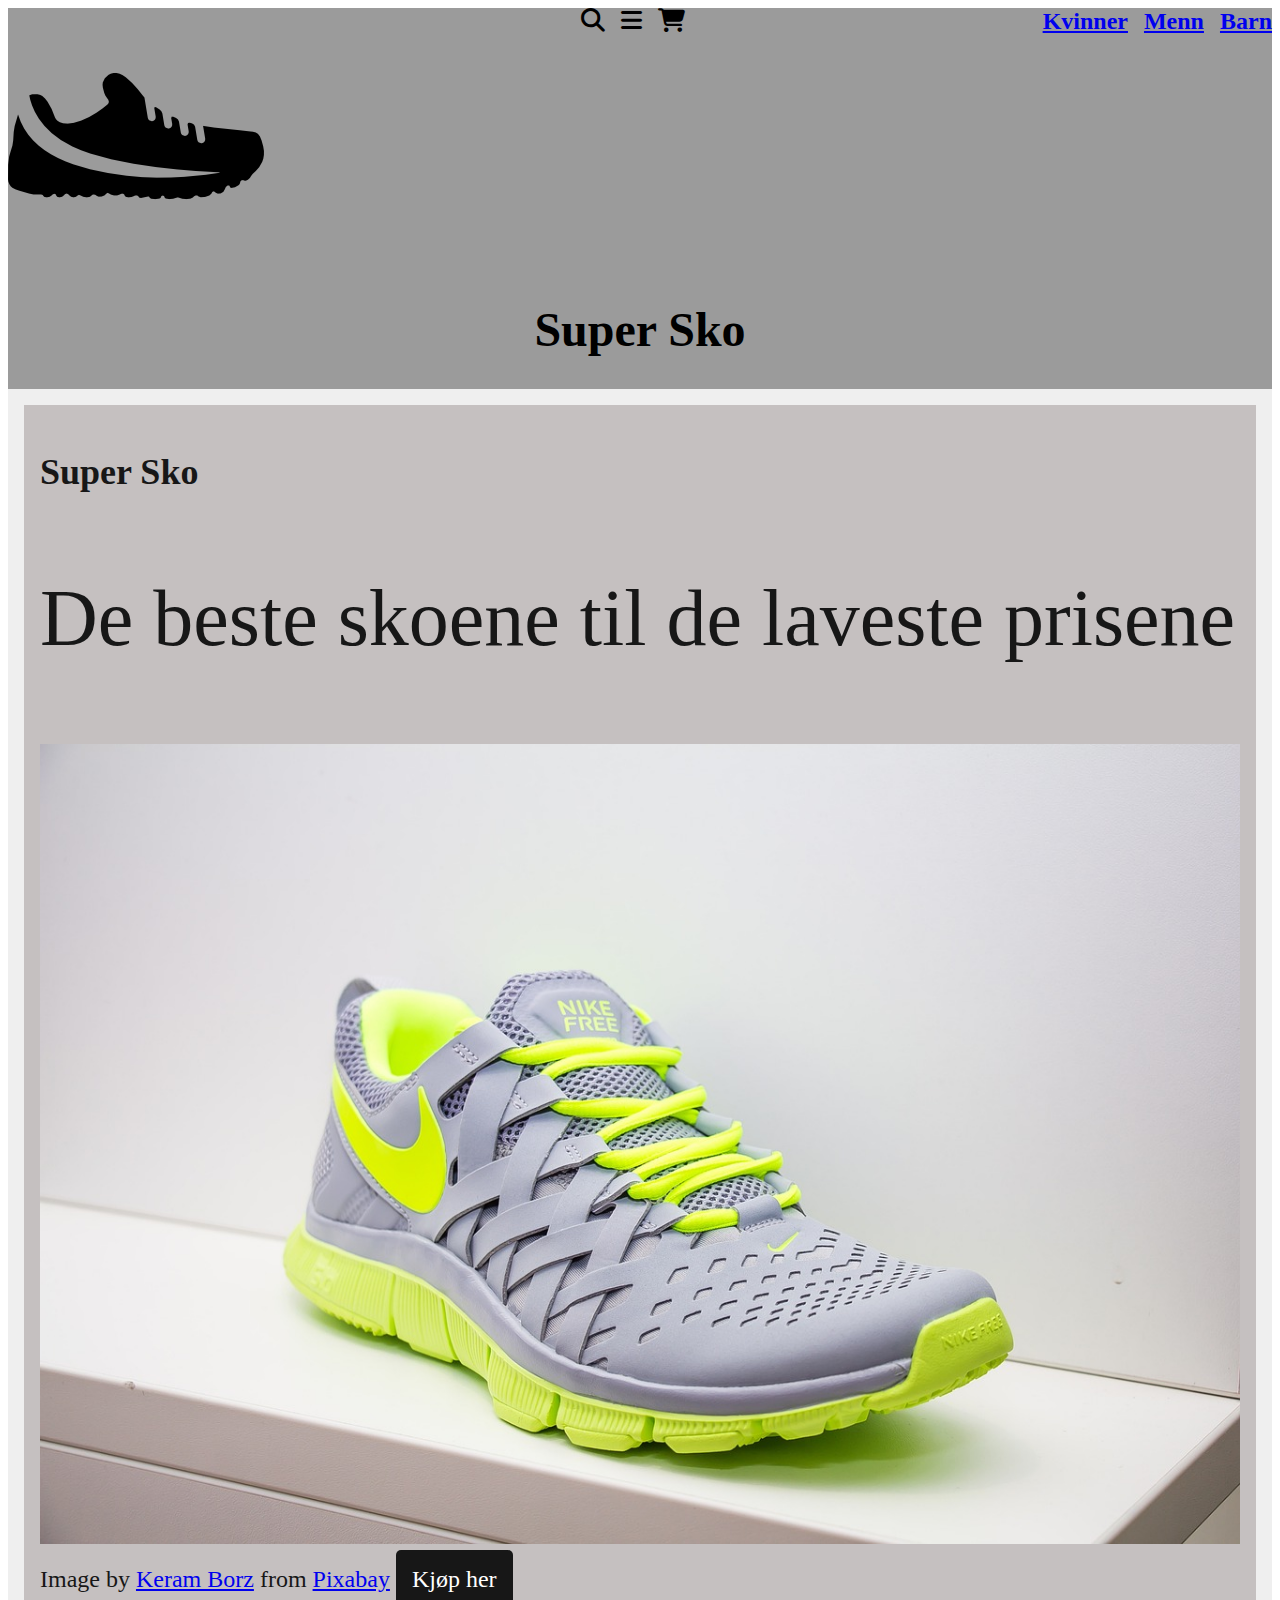
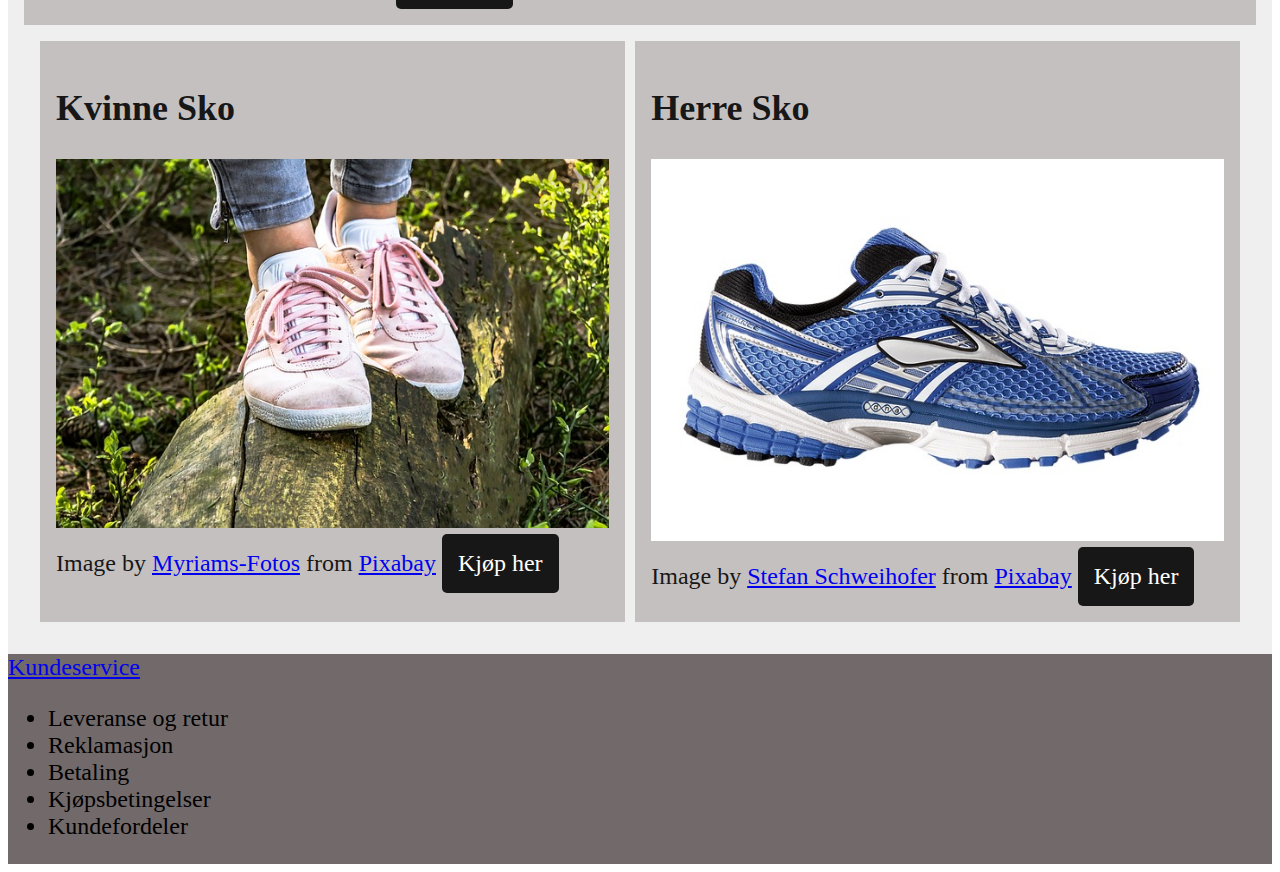
<file: index.html>
<!DOCTYPE html>
<html lang="en">
<head>
    <meta charset="UTF-8">
    <meta name="viewport" content="width=device-width, initial-scale=1.0">
    <link rel="stylesheet" href="https://necolas.github.io/normalize.css/8.0.1/normalize.css" type="text/css">
    <link href="font/css/fontawesome.css" rel="stylesheet">
    <link href="font/css/brands.css" rel="stylesheet">
    <link href="font/css/solid.css" rel="stylesheet">
    <link rel="stylesheet" href="css/style.css" type="text/css">
    <title>Document</title>
</head>
<body>
    <div id="grid-container">
    <header class="flex-header">
        <nav>
            <a href="index.html"><img src="img/shoe-icon-11012.png" alt=""></a> <!--  Fra https://www.freeiconspng.com/downloadimg/11012-->
            <div>
                <i class="fa-solid fa-magnifying-glass"></i>
                <i id="ham" class="fa-solid fa-bars"></i>
                <i class="fa-solid fa-cart-shopping"></i>
            </div>

            <ul class="navbar">
                <!--<h1>Super Sko </h1>-->
                <li><a href="produkt.html">Kvinner</a></li>
                <li><a href="produkt.html">Menn</a></li>
                <li><a href="produkt.html">Barn</a></li>
            </ul>
        </nav> 
        <h1>Super Sko</h1>

    </header>
    <main>
        <section> <!-- Kanskje legge til class flex-container her-->
            <article>
                <h2>Super Sko</h2>
                <p>De beste skoene til de laveste prisene</p>
                <img src="img/shoes-346986_1280.jpg"  alt="Bilde av Nike sko">
                Image by <a href="https://pixabay.com/users/keram-257754/?utm_source=link-attribution&utm_medium=referral&utm_campaign=image&utm_content=346986">Keram Borz</a> from <a href="https://pixabay.com//?utm_source=link-attribution&utm_medium=referral&utm_campaign=image&utm_content=346986">Pixabay</a>
                <a href="produkt.html" class="black-btn">Kjøp her</a>
            </article>
            <section class="flex-container">
                <article>
                    <h2>Kvinne Sko</h2>
                    <img src="img/shoes-2216498_640.jpg" alt="Bilde av rosa kvinnesko">
                    Image by <a href="https://pixabay.com/users/myriams-fotos-1627417/?utm_source=link-attribution&utm_medium=referral&utm_campaign=image&utm_content=2216498">Myriams-Fotos</a> from <a href="https://pixabay.com//?utm_source=link-attribution&utm_medium=referral&utm_campaign=image&utm_content=2216498">Pixabay</a>
                    <a href="produkt.html" class="black-btn">Kjøp her</a>
                </article>
                <article>
                    <h2>Herre Sko</h2>
                    <img src="img/running-shoe-371625_640.jpg" alt="Bilde av blaa herresko">
                    Image by <a href="https://pixabay.com/users/stux-12364/?utm_source=link-attribution&utm_medium=referral&utm_campaign=image&utm_content=371625">Stefan Schweihofer</a> from <a href="https://pixabay.com//?utm_source=link-attribution&utm_medium=referral&utm_campaign=image&utm_content=371625">Pixabay</a>
                    <a href="produkt.html" class="black-btn">Kjøp her</a>
                </article>
            </section>
            

        </section>

    </main>
    <footer>
        <nav>
            <a href="hjelp.html">Kundeservice</a>
            <ul>
                <li>Leveranse og retur</li>
                <li>Reklamasjon</li>
                <li>Betaling</li>
                <li>Kjøpsbetingelser</li>
                <li>Kundefordeler</li>
            </ul>
        </nav>
        
    </footer>
    </div>
</body>
</html>
</file>
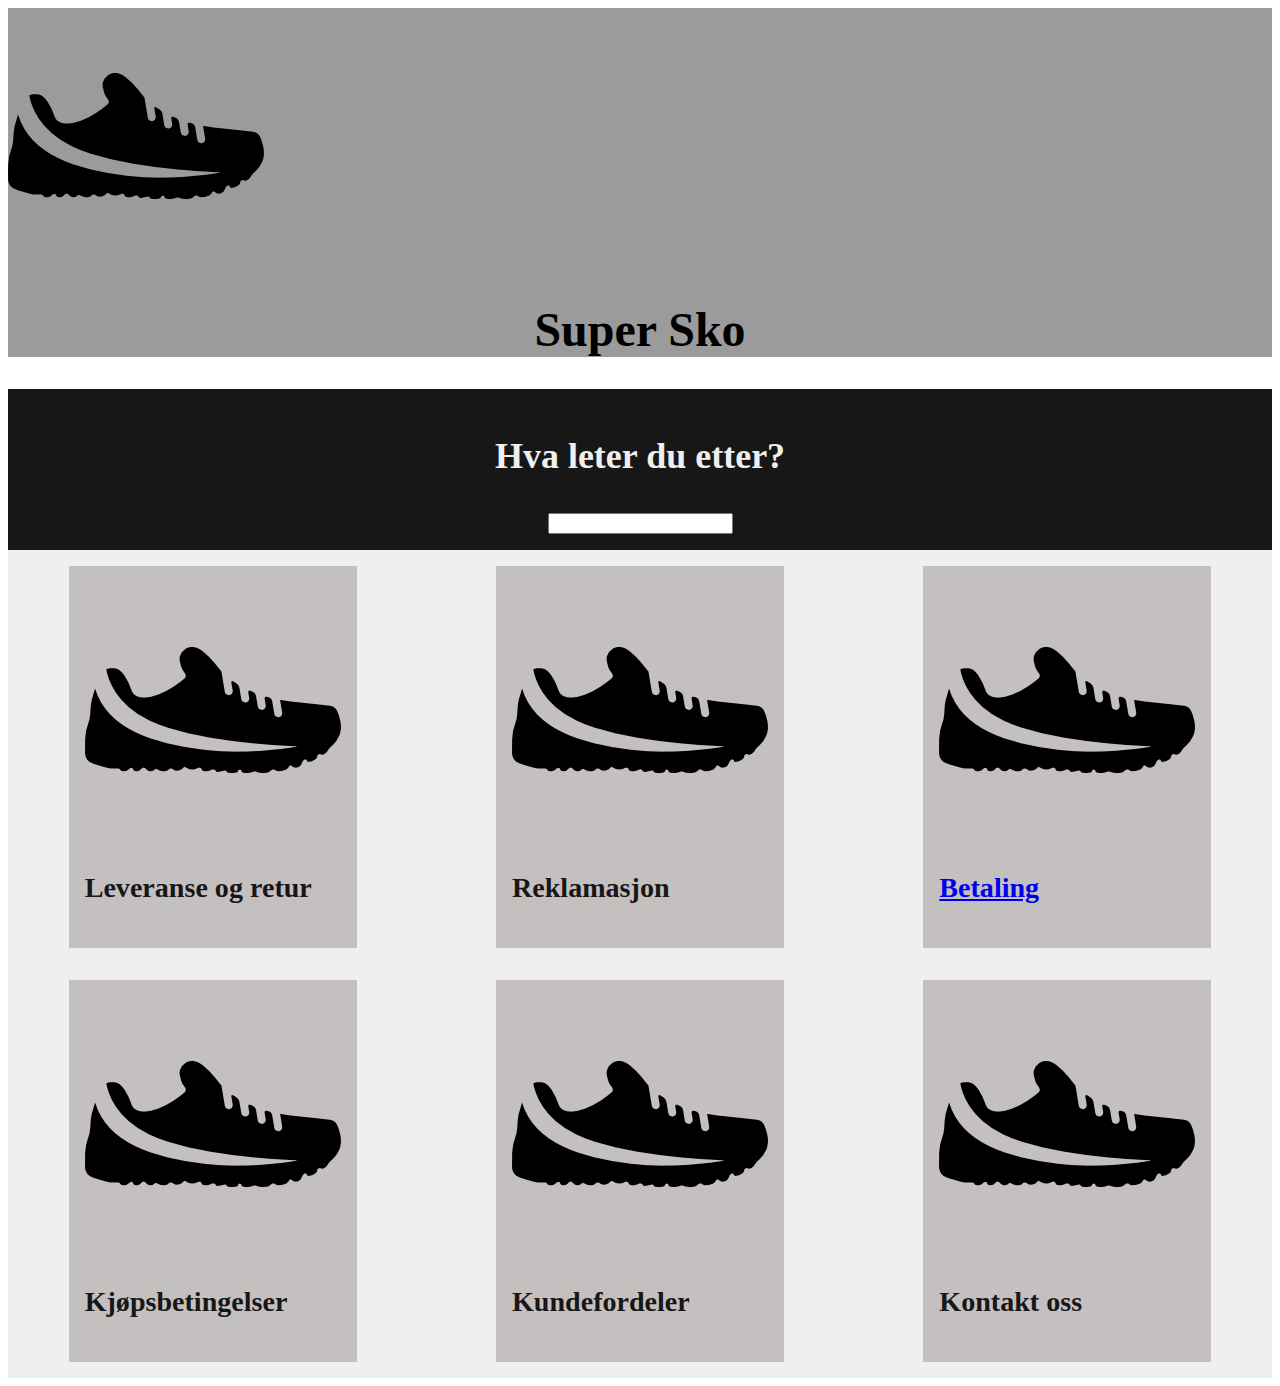
<file: hjelp.html>
<!DOCTYPE html>
<html lang="en">
<head>
    <meta charset="UTF-8">
    <meta name="viewport" content="width=device-width, initial-scale=1.0">
    <link rel="stylesheet" href="https://necolas.github.io/normalize.css/8.0.1/normalize.css" type="text/css">
    <link href="font/css/fontawesome.css" rel="stylesheet">
    <link href="font/css/brands.css" rel="stylesheet">
    <link href="font/css/solid.css" rel="stylesheet">
    <link rel="stylesheet" href="css/style.css" type="text/css">
    <title>Document</title>
</head>
<body>
    <header>
        <a href="index.html"><img src="img/shoe-icon-11012.png" alt=""></a>
        <h1>Super Sko</h1>
    </header>
    <main>
        <h2 id="clown">Kundeservice</h2>
        <section class="search-bar">
            <h2>Hva leter du etter?</h2>
            <form action="search">
               <input type="search">
            </form>
        </section>
        <section class="bills">
            <article>
                <img src="img/shoe-icon-11012.png" alt="">
                <h3>Leveranse og retur</h3>
            </article>
            <article>
                <img src="img/shoe-icon-11012.png" alt="">
                <h3>Reklamasjon</h3>
            </article>
            <article>
                <img src="img/shoe-icon-11012.png" alt="">
                <a href="produkt.html"> <h3>Betaling</h3></a>
            </article>
        </section>
        <section class="rams">
            <article>
                <img src="img/shoe-icon-11012.png" alt="">
                <h3>Kjøpsbetingelser</h3>
            </article>
            <article>
                <img src="img/shoe-icon-11012.png" alt="">
                <h3>Kundefordeler</h3>
            </article>
            <article>
                <img src="img/shoe-icon-11012.png" alt="">
                <h3>Kontakt oss</h3>
            </article>
        </section>
    </main>
</body>
</html>
</file>
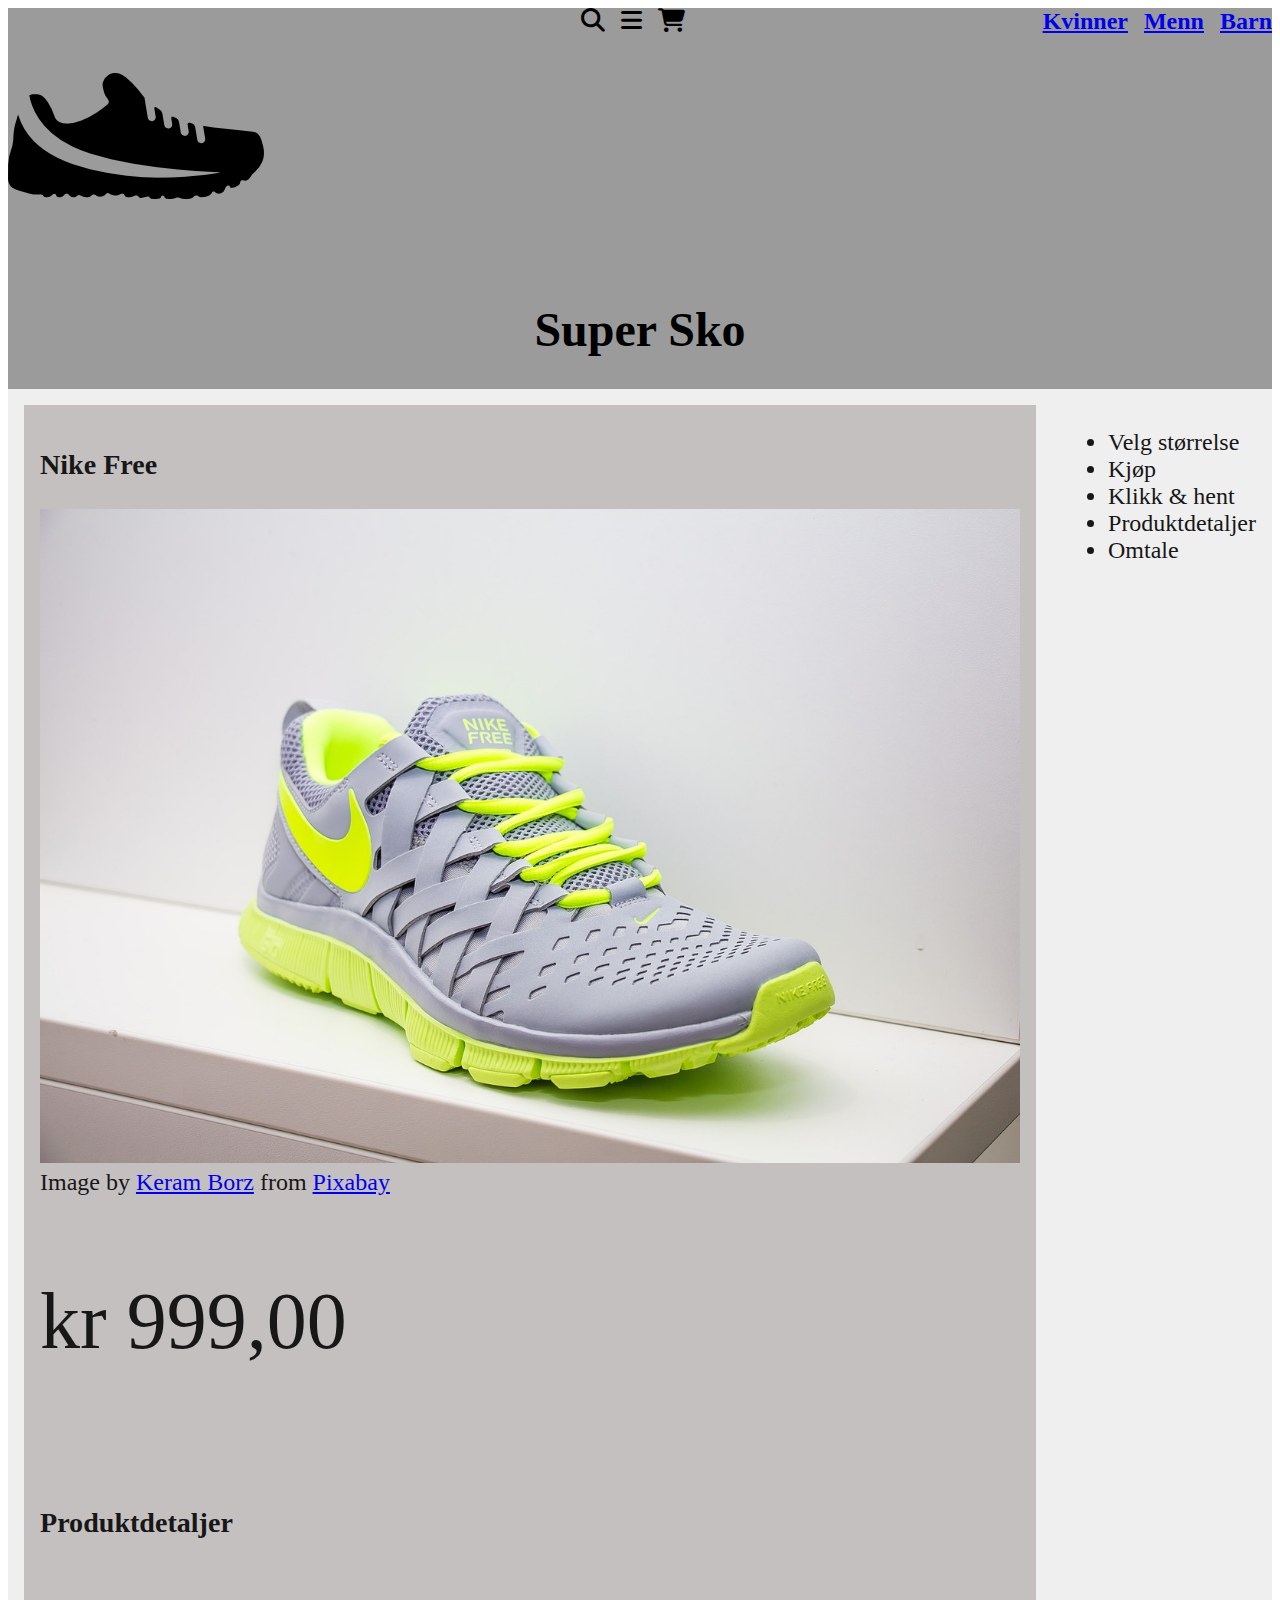
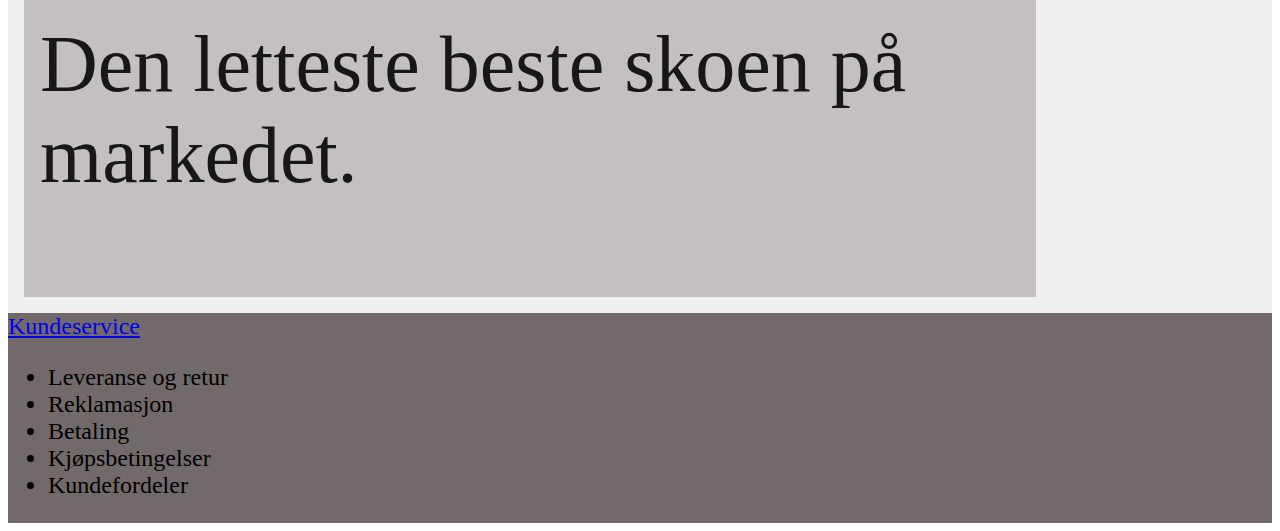
<file: produkt.html>
<!DOCTYPE html>
<html lang="en">
<head>
    <meta charset="UTF-8">
    <meta name="viewport" content="width=device-width, initial-scale=1.0">
    <link rel="stylesheet" href="https://necolas.github.io/normalize.css/8.0.1/normalize.css" type="text/css">
    <link href="font/css/fontawesome.css" rel="stylesheet">
    <link href="font/css/brands.css" rel="stylesheet">
    <link href="font/css/solid.css" rel="stylesheet">
    <link rel="stylesheet" href="css/style.css" type="text/css">
    <title>Document</title>
</head>
<body>
    <div id="grid-container">
    <header>
        <nav>
            <a href="index.html"><img src="img/shoe-icon-11012.png" alt="Bilde av Nike sko"></a>
            <div>
                <i class="fa-solid fa-magnifying-glass"></i>
                <i id="ham" class="fa-solid fa-bars"></i>
                <i class="fa-solid fa-cart-shopping"></i>
            </div>

            <ul class="navbar">
                <!--<h1>Super Sko </h1>-->
                <li><a href="produkt.html">Kvinner</a></li>
                <li><a href="produkt.html">Menn</a></li>
                <li><a href="produkt.html">Barn</a></li>
            </ul>
        </nav> 
        <h1>Super Sko</h1>
    </header>
    <main class="flex-main">
        <section>
            <article>
                <h3>Nike Free</h3>
                <img src="img/shoes-346986_1280.jpg" alt="Grå placeholder bilde">
                Image by <a href="https://pixabay.com/users/keram-257754/?utm_source=link-attribution&utm_medium=referral&utm_campaign=image&utm_content=346986">Keram Borz</a> from <a href="https://pixabay.com//?utm_source=link-attribution&utm_medium=referral&utm_campaign=image&utm_content=346986">Pixabay</a>
                <p>kr 999,00</p>
            </article>
            <article>
                <h3>Produktdetaljer</h3>
                <p>Den letteste beste skoen på markedet.</p>
            </article>
        </section>
        <section>
            <ul>
                <li>Velg størrelse</li>
                <li>Kjøp</li>
                <li>Klikk & hent</li>
                <li>Produktdetaljer</li>
                <li>Omtale</li>
            </ul>
        </section>

    </main>
    <footer>
        <nav>
            <a href="hjelp.html">Kundeservice</a>
            <ul>
                <li>Leveranse og retur</li>
                <li>Reklamasjon</li>
                <li>Betaling</li>
                <li>Kjøpsbetingelser</li>
                <li>Kundefordeler</li>
            </ul>
        </nav>

    </footer> 
    </div>   
</body>
</html>
</file>
<file: css/style.css>
body{
    background-color: white;
}

.bills{
    display: flex;
    flex-direction: row;
    gap: 50px;
    justify-content: space-around;
    flex-wrap: wrap;
    
}

.rams{
    display: flex;
    flex-direction: row;
    gap: 50px;
    justify-content: space-around;
    flex-wrap: wrap;
    
}



.search-bar{
    display: none;
}
#logo {
    text-decoration: none;
}

.navbar {
    display: none;
}

#grid-container {
    display: grid;
    grid-template-areas: "header" "main" "footer";
}

section{
    display: block;
    color: #171717;
    padding: 1rem;
    font-size: 1.5rem;
    
    
}

header nav {
    display: flex;
    justify-content: space-between;
    position: relative;
}

 /* Kopiert fra forelesning 16.10 */
.black-btn { 
    display: inline-block;
    padding: 1rem;
    text-decoration: none;
    background-color: #171717;
    color: #fff;
    border-radius: 5px;
    font-weight: 400;
    align-items: center;
}

article{
    background-color: #c5c0c0;
    padding: 1rem;
    font-size: 1.5rem;
    
}


header{
    grid-area: header;
    font-weight: 600;
    font-size: 1.5rem;
    background-color: #9b9b9b;
}
main{
    grid-area: main;
    background-color: #efefef;
    font-size: 1.5rem;
   
}

main section img{
    width: 100%;
}

header h1{
    text-align: center;
    
}

header nav div{
    display: flex;
    gap: 1.0rem;
}
footer{
    grid-area: footer;
    background-color: #efefef;
    color: #000;
    background-color: #726a6a;
    font-size: 1.5rem;
}

@media only screen and (min-width: 600px){
    #grid-container {
        grid-template-areas: "header header header" "main main main" "footer footer footer";
    }

    .navbar {
        display: flex;
        flex-direction: row;
        gap: 1rem;
        list-style: none;
        margin: 0;
        
    }

    .flex-container{
        display: flex;
        flex-direction: row;
        gap: 10px;
        justify-content: space-between;
    }

    body main section article h2{
        
    }

    

    main section article p{
        font-size: 5rem;
    }

    .flex-main{
        display: flex;
        flex-direction: row;
        
    }

    .search-bar{
        display: block;
        text-align: center;
        background-color: #171717;
        color: #efefef;
    }

    #clown{
        display: none;
    }

    
}
</file>
<file: font/css/brands.css>
/*!
 * Font Awesome Free 6.4.2 by @fontawesome - https://fontawesome.com
 * License - https://fontawesome.com/license/free (Icons: CC BY 4.0, Fonts: SIL OFL 1.1, Code: MIT License)
 * Copyright 2023 Fonticons, Inc.
 */
:root, :host {
  --fa-style-family-brands: 'Font Awesome 6 Brands';
  --fa-font-brands: normal 400 1em/1 'Font Awesome 6 Brands'; }

@font-face {
  font-family: 'Font Awesome 6 Brands';
  font-style: normal;
  font-weight: 400;
  font-display: block;
  src: url("../webfonts/fa-brands-400.woff2") format("woff2"), url("../webfonts/fa-brands-400.ttf") format("truetype"); }

.fab,
.fa-brands {
  font-weight: 400; }

.fa-monero:before {
  content: "\f3d0"; }

.fa-hooli:before {
  content: "\f427"; }

.fa-yelp:before {
  content: "\f1e9"; }

.fa-cc-visa:before {
  content: "\f1f0"; }

.fa-lastfm:before {
  content: "\f202"; }

.fa-shopware:before {
  content: "\f5b5"; }

.fa-creative-commons-nc:before {
  content: "\f4e8"; }

.fa-aws:before {
  content: "\f375"; }

.fa-redhat:before {
  content: "\f7bc"; }

.fa-yoast:before {
  content: "\f2b1"; }

.fa-cloudflare:before {
  content: "\e07d"; }

.fa-ups:before {
  content: "\f7e0"; }

.fa-wpexplorer:before {
  content: "\f2de"; }

.fa-dyalog:before {
  content: "\f399"; }

.fa-bity:before {
  content: "\f37a"; }

.fa-stackpath:before {
  content: "\f842"; }

.fa-buysellads:before {
  content: "\f20d"; }

.fa-first-order:before {
  content: "\f2b0"; }

.fa-modx:before {
  content: "\f285"; }

.fa-guilded:before {
  content: "\e07e"; }

.fa-vnv:before {
  content: "\f40b"; }

.fa-square-js:before {
  content: "\f3b9"; }

.fa-js-square:before {
  content: "\f3b9"; }

.fa-microsoft:before {
  content: "\f3ca"; }

.fa-qq:before {
  content: "\f1d6"; }

.fa-orcid:before {
  content: "\f8d2"; }

.fa-java:before {
  content: "\f4e4"; }

.fa-invision:before {
  content: "\f7b0"; }

.fa-creative-commons-pd-alt:before {
  content: "\f4ed"; }

.fa-centercode:before {
  content: "\f380"; }

.fa-glide-g:before {
  content: "\f2a6"; }

.fa-drupal:before {
  content: "\f1a9"; }

.fa-hire-a-helper:before {
  content: "\f3b0"; }

.fa-creative-commons-by:before {
  content: "\f4e7"; }

.fa-unity:before {
  content: "\e049"; }

.fa-whmcs:before {
  content: "\f40d"; }

.fa-rocketchat:before {
  content: "\f3e8"; }

.fa-vk:before {
  content: "\f189"; }

.fa-untappd:before {
  content: "\f405"; }

.fa-mailchimp:before {
  content: "\f59e"; }

.fa-css3-alt:before {
  content: "\f38b"; }

.fa-square-reddit:before {
  content: "\f1a2"; }

.fa-reddit-square:before {
  content: "\f1a2"; }

.fa-vimeo-v:before {
  content: "\f27d"; }

.fa-contao:before {
  content: "\f26d"; }

.fa-square-font-awesome:before {
  content: "\e5ad"; }

.fa-deskpro:before {
  content: "\f38f"; }

.fa-sistrix:before {
  content: "\f3ee"; }

.fa-square-instagram:before {
  content: "\e055"; }

.fa-instagram-square:before {
  content: "\e055"; }

.fa-battle-net:before {
  content: "\f835"; }

.fa-the-red-yeti:before {
  content: "\f69d"; }

.fa-square-hacker-news:before {
  content: "\f3af"; }

.fa-hacker-news-square:before {
  content: "\f3af"; }

.fa-edge:before {
  content: "\f282"; }

.fa-threads:before {
  content: "\e618"; }

.fa-napster:before {
  content: "\f3d2"; }

.fa-square-snapchat:before {
  content: "\f2ad"; }

.fa-snapchat-square:before {
  content: "\f2ad"; }

.fa-google-plus-g:before {
  content: "\f0d5"; }

.fa-artstation:before {
  content: "\f77a"; }

.fa-markdown:before {
  content: "\f60f"; }

.fa-sourcetree:before {
  content: "\f7d3"; }

.fa-google-plus:before {
  content: "\f2b3"; }

.fa-diaspora:before {
  content: "\f791"; }

.fa-foursquare:before {
  content: "\f180"; }

.fa-stack-overflow:before {
  content: "\f16c"; }

.fa-github-alt:before {
  content: "\f113"; }

.fa-phoenix-squadron:before {
  content: "\f511"; }

.fa-pagelines:before {
  content: "\f18c"; }

.fa-algolia:before {
  content: "\f36c"; }

.fa-red-river:before {
  content: "\f3e3"; }

.fa-creative-commons-sa:before {
  content: "\f4ef"; }

.fa-safari:before {
  content: "\f267"; }

.fa-google:before {
  content: "\f1a0"; }

.fa-square-font-awesome-stroke:before {
  content: "\f35c"; }

.fa-font-awesome-alt:before {
  content: "\f35c"; }

.fa-atlassian:before {
  content: "\f77b"; }

.fa-linkedin-in:before {
  content: "\f0e1"; }

.fa-digital-ocean:before {
  content: "\f391"; }

.fa-nimblr:before {
  content: "\f5a8"; }

.fa-chromecast:before {
  content: "\f838"; }

.fa-evernote:before {
  content: "\f839"; }

.fa-hacker-news:before {
  content: "\f1d4"; }

.fa-creative-commons-sampling:before {
  content: "\f4f0"; }

.fa-adversal:before {
  content: "\f36a"; }

.fa-creative-commons:before {
  content: "\f25e"; }

.fa-watchman-monitoring:before {
  content: "\e087"; }

.fa-fonticons:before {
  content: "\f280"; }

.fa-weixin:before {
  content: "\f1d7"; }

.fa-shirtsinbulk:before {
  content: "\f214"; }

.fa-codepen:before {
  content: "\f1cb"; }

.fa-git-alt:before {
  content: "\f841"; }

.fa-lyft:before {
  content: "\f3c3"; }

.fa-rev:before {
  content: "\f5b2"; }

.fa-windows:before {
  content: "\f17a"; }

.fa-wizards-of-the-coast:before {
  content: "\f730"; }

.fa-square-viadeo:before {
  content: "\f2aa"; }

.fa-viadeo-square:before {
  content: "\f2aa"; }

.fa-meetup:before {
  content: "\f2e0"; }

.fa-centos:before {
  content: "\f789"; }

.fa-adn:before {
  content: "\f170"; }

.fa-cloudsmith:before {
  content: "\f384"; }

.fa-pied-piper-alt:before {
  content: "\f1a8"; }

.fa-square-dribbble:before {
  content: "\f397"; }

.fa-dribbble-square:before {
  content: "\f397"; }

.fa-codiepie:before {
  content: "\f284"; }

.fa-node:before {
  content: "\f419"; }

.fa-mix:before {
  content: "\f3cb"; }

.fa-steam:before {
  content: "\f1b6"; }

.fa-cc-apple-pay:before {
  content: "\f416"; }

.fa-scribd:before {
  content: "\f28a"; }

.fa-debian:before {
  content: "\e60b"; }

.fa-openid:before {
  content: "\f19b"; }

.fa-instalod:before {
  content: "\e081"; }

.fa-expeditedssl:before {
  content: "\f23e"; }

.fa-sellcast:before {
  content: "\f2da"; }

.fa-square-twitter:before {
  content: "\f081"; }

.fa-twitter-square:before {
  content: "\f081"; }

.fa-r-project:before {
  content: "\f4f7"; }

.fa-delicious:before {
  content: "\f1a5"; }

.fa-freebsd:before {
  content: "\f3a4"; }

.fa-vuejs:before {
  content: "\f41f"; }

.fa-accusoft:before {
  content: "\f369"; }

.fa-ioxhost:before {
  content: "\f208"; }

.fa-fonticons-fi:before {
  content: "\f3a2"; }

.fa-app-store:before {
  content: "\f36f"; }

.fa-cc-mastercard:before {
  content: "\f1f1"; }

.fa-itunes-note:before {
  content: "\f3b5"; }

.fa-golang:before {
  content: "\e40f"; }

.fa-kickstarter:before {
  content: "\f3bb"; }

.fa-grav:before {
  content: "\f2d6"; }

.fa-weibo:before {
  content: "\f18a"; }

.fa-uncharted:before {
  content: "\e084"; }

.fa-firstdraft:before {
  content: "\f3a1"; }

.fa-square-youtube:before {
  content: "\f431"; }

.fa-youtube-square:before {
  content: "\f431"; }

.fa-wikipedia-w:before {
  content: "\f266"; }

.fa-wpressr:before {
  content: "\f3e4"; }

.fa-rendact:before {
  content: "\f3e4"; }

.fa-angellist:before {
  content: "\f209"; }

.fa-galactic-republic:before {
  content: "\f50c"; }

.fa-nfc-directional:before {
  content: "\e530"; }

.fa-skype:before {
  content: "\f17e"; }

.fa-joget:before {
  content: "\f3b7"; }

.fa-fedora:before {
  content: "\f798"; }

.fa-stripe-s:before {
  content: "\f42a"; }

.fa-meta:before {
  content: "\e49b"; }

.fa-laravel:before {
  content: "\f3bd"; }

.fa-hotjar:before {
  content: "\f3b1"; }

.fa-bluetooth-b:before {
  content: "\f294"; }

.fa-sticker-mule:before {
  content: "\f3f7"; }

.fa-creative-commons-zero:before {
  content: "\f4f3"; }

.fa-hips:before {
  content: "\f452"; }

.fa-behance:before {
  content: "\f1b4"; }

.fa-reddit:before {
  content: "\f1a1"; }

.fa-discord:before {
  content: "\f392"; }

.fa-chrome:before {
  content: "\f268"; }

.fa-app-store-ios:before {
  content: "\f370"; }

.fa-cc-discover:before {
  content: "\f1f2"; }

.fa-wpbeginner:before {
  content: "\f297"; }

.fa-confluence:before {
  content: "\f78d"; }

.fa-mdb:before {
  content: "\f8ca"; }

.fa-dochub:before {
  content: "\f394"; }

.fa-accessible-icon:before {
  content: "\f368"; }

.fa-ebay:before {
  content: "\f4f4"; }

.fa-amazon:before {
  content: "\f270"; }

.fa-unsplash:before {
  content: "\e07c"; }

.fa-yarn:before {
  content: "\f7e3"; }

.fa-square-steam:before {
  content: "\f1b7"; }

.fa-steam-square:before {
  content: "\f1b7"; }

.fa-500px:before {
  content: "\f26e"; }

.fa-square-vimeo:before {
  content: "\f194"; }

.fa-vimeo-square:before {
  content: "\f194"; }

.fa-asymmetrik:before {
  content: "\f372"; }

.fa-font-awesome:before {
  content: "\f2b4"; }

.fa-font-awesome-flag:before {
  content: "\f2b4"; }

.fa-font-awesome-logo-full:before {
  content: "\f2b4"; }

.fa-gratipay:before {
  content: "\f184"; }

.fa-apple:before {
  content: "\f179"; }

.fa-hive:before {
  content: "\e07f"; }

.fa-gitkraken:before {
  content: "\f3a6"; }

.fa-keybase:before {
  content: "\f4f5"; }

.fa-apple-pay:before {
  content: "\f415"; }

.fa-padlet:before {
  content: "\e4a0"; }

.fa-amazon-pay:before {
  content: "\f42c"; }

.fa-square-github:before {
  content: "\f092"; }

.fa-github-square:before {
  content: "\f092"; }

.fa-stumbleupon:before {
  content: "\f1a4"; }

.fa-fedex:before {
  content: "\f797"; }

.fa-phoenix-framework:before {
  content: "\f3dc"; }

.fa-shopify:before {
  content: "\e057"; }

.fa-neos:before {
  content: "\f612"; }

.fa-square-threads:before {
  content: "\e619"; }

.fa-hackerrank:before {
  content: "\f5f7"; }

.fa-researchgate:before {
  content: "\f4f8"; }

.fa-swift:before {
  content: "\f8e1"; }

.fa-angular:before {
  content: "\f420"; }

.fa-speakap:before {
  content: "\f3f3"; }

.fa-angrycreative:before {
  content: "\f36e"; }

.fa-y-combinator:before {
  content: "\f23b"; }

.fa-empire:before {
  content: "\f1d1"; }

.fa-envira:before {
  content: "\f299"; }

.fa-square-gitlab:before {
  content: "\e5ae"; }

.fa-gitlab-square:before {
  content: "\e5ae"; }

.fa-studiovinari:before {
  content: "\f3f8"; }

.fa-pied-piper:before {
  content: "\f2ae"; }

.fa-wordpress:before {
  content: "\f19a"; }

.fa-product-hunt:before {
  content: "\f288"; }

.fa-firefox:before {
  content: "\f269"; }

.fa-linode:before {
  content: "\f2b8"; }

.fa-goodreads:before {
  content: "\f3a8"; }

.fa-square-odnoklassniki:before {
  content: "\f264"; }

.fa-odnoklassniki-square:before {
  content: "\f264"; }

.fa-jsfiddle:before {
  content: "\f1cc"; }

.fa-sith:before {
  content: "\f512"; }

.fa-themeisle:before {
  content: "\f2b2"; }

.fa-page4:before {
  content: "\f3d7"; }

.fa-hashnode:before {
  content: "\e499"; }

.fa-react:before {
  content: "\f41b"; }

.fa-cc-paypal:before {
  content: "\f1f4"; }

.fa-squarespace:before {
  content: "\f5be"; }

.fa-cc-stripe:before {
  content: "\f1f5"; }

.fa-creative-commons-share:before {
  content: "\f4f2"; }

.fa-bitcoin:before {
  content: "\f379"; }

.fa-keycdn:before {
  content: "\f3ba"; }

.fa-opera:before {
  content: "\f26a"; }

.fa-itch-io:before {
  content: "\f83a"; }

.fa-umbraco:before {
  content: "\f8e8"; }

.fa-galactic-senate:before {
  content: "\f50d"; }

.fa-ubuntu:before {
  content: "\f7df"; }

.fa-draft2digital:before {
  content: "\f396"; }

.fa-stripe:before {
  content: "\f429"; }

.fa-houzz:before {
  content: "\f27c"; }

.fa-gg:before {
  content: "\f260"; }

.fa-dhl:before {
  content: "\f790"; }

.fa-square-pinterest:before {
  content: "\f0d3"; }

.fa-pinterest-square:before {
  content: "\f0d3"; }

.fa-xing:before {
  content: "\f168"; }

.fa-blackberry:before {
  content: "\f37b"; }

.fa-creative-commons-pd:before {
  content: "\f4ec"; }

.fa-playstation:before {
  content: "\f3df"; }

.fa-quinscape:before {
  content: "\f459"; }

.fa-less:before {
  content: "\f41d"; }

.fa-blogger-b:before {
  content: "\f37d"; }

.fa-opencart:before {
  content: "\f23d"; }

.fa-vine:before {
  content: "\f1ca"; }

.fa-paypal:before {
  content: "\f1ed"; }

.fa-gitlab:before {
  content: "\f296"; }

.fa-typo3:before {
  content: "\f42b"; }

.fa-reddit-alien:before {
  content: "\f281"; }

.fa-yahoo:before {
  content: "\f19e"; }

.fa-dailymotion:before {
  content: "\e052"; }

.fa-affiliatetheme:before {
  content: "\f36b"; }

.fa-pied-piper-pp:before {
  content: "\f1a7"; }

.fa-bootstrap:before {
  content: "\f836"; }

.fa-odnoklassniki:before {
  content: "\f263"; }

.fa-nfc-symbol:before {
  content: "\e531"; }

.fa-ethereum:before {
  content: "\f42e"; }

.fa-speaker-deck:before {
  content: "\f83c"; }

.fa-creative-commons-nc-eu:before {
  content: "\f4e9"; }

.fa-patreon:before {
  content: "\f3d9"; }

.fa-avianex:before {
  content: "\f374"; }

.fa-ello:before {
  content: "\f5f1"; }

.fa-gofore:before {
  content: "\f3a7"; }

.fa-bimobject:before {
  content: "\f378"; }

.fa-facebook-f:before {
  content: "\f39e"; }

.fa-square-google-plus:before {
  content: "\f0d4"; }

.fa-google-plus-square:before {
  content: "\f0d4"; }

.fa-mandalorian:before {
  content: "\f50f"; }

.fa-first-order-alt:before {
  content: "\f50a"; }

.fa-osi:before {
  content: "\f41a"; }

.fa-google-wallet:before {
  content: "\f1ee"; }

.fa-d-and-d-beyond:before {
  content: "\f6ca"; }

.fa-periscope:before {
  content: "\f3da"; }

.fa-fulcrum:before {
  content: "\f50b"; }

.fa-cloudscale:before {
  content: "\f383"; }

.fa-forumbee:before {
  content: "\f211"; }

.fa-mizuni:before {
  content: "\f3cc"; }

.fa-schlix:before {
  content: "\f3ea"; }

.fa-square-xing:before {
  content: "\f169"; }

.fa-xing-square:before {
  content: "\f169"; }

.fa-bandcamp:before {
  content: "\f2d5"; }

.fa-wpforms:before {
  content: "\f298"; }

.fa-cloudversify:before {
  content: "\f385"; }

.fa-usps:before {
  content: "\f7e1"; }

.fa-megaport:before {
  content: "\f5a3"; }

.fa-magento:before {
  content: "\f3c4"; }

.fa-spotify:before {
  content: "\f1bc"; }

.fa-optin-monster:before {
  content: "\f23c"; }

.fa-fly:before {
  content: "\f417"; }

.fa-aviato:before {
  content: "\f421"; }

.fa-itunes:before {
  content: "\f3b4"; }

.fa-cuttlefish:before {
  content: "\f38c"; }

.fa-blogger:before {
  content: "\f37c"; }

.fa-flickr:before {
  content: "\f16e"; }

.fa-viber:before {
  content: "\f409"; }

.fa-soundcloud:before {
  content: "\f1be"; }

.fa-digg:before {
  content: "\f1a6"; }

.fa-tencent-weibo:before {
  content: "\f1d5"; }

.fa-symfony:before {
  content: "\f83d"; }

.fa-maxcdn:before {
  content: "\f136"; }

.fa-etsy:before {
  content: "\f2d7"; }

.fa-facebook-messenger:before {
  content: "\f39f"; }

.fa-audible:before {
  content: "\f373"; }

.fa-think-peaks:before {
  content: "\f731"; }

.fa-bilibili:before {
  content: "\e3d9"; }

.fa-erlang:before {
  content: "\f39d"; }

.fa-x-twitter:before {
  content: "\e61b"; }

.fa-cotton-bureau:before {
  content: "\f89e"; }

.fa-dashcube:before {
  content: "\f210"; }

.fa-42-group:before {
  content: "\e080"; }

.fa-innosoft:before {
  content: "\e080"; }

.fa-stack-exchange:before {
  content: "\f18d"; }

.fa-elementor:before {
  content: "\f430"; }

.fa-square-pied-piper:before {
  content: "\e01e"; }

.fa-pied-piper-square:before {
  content: "\e01e"; }

.fa-creative-commons-nd:before {
  content: "\f4eb"; }

.fa-palfed:before {
  content: "\f3d8"; }

.fa-superpowers:before {
  content: "\f2dd"; }

.fa-resolving:before {
  content: "\f3e7"; }

.fa-xbox:before {
  content: "\f412"; }

.fa-searchengin:before {
  content: "\f3eb"; }

.fa-tiktok:before {
  content: "\e07b"; }

.fa-square-facebook:before {
  content: "\f082"; }

.fa-facebook-square:before {
  content: "\f082"; }

.fa-renren:before {
  content: "\f18b"; }

.fa-linux:before {
  content: "\f17c"; }

.fa-glide:before {
  content: "\f2a5"; }

.fa-linkedin:before {
  content: "\f08c"; }

.fa-hubspot:before {
  content: "\f3b2"; }

.fa-deploydog:before {
  content: "\f38e"; }

.fa-twitch:before {
  content: "\f1e8"; }

.fa-ravelry:before {
  content: "\f2d9"; }

.fa-mixer:before {
  content: "\e056"; }

.fa-square-lastfm:before {
  content: "\f203"; }

.fa-lastfm-square:before {
  content: "\f203"; }

.fa-vimeo:before {
  content: "\f40a"; }

.fa-mendeley:before {
  content: "\f7b3"; }

.fa-uniregistry:before {
  content: "\f404"; }

.fa-figma:before {
  content: "\f799"; }

.fa-creative-commons-remix:before {
  content: "\f4ee"; }

.fa-cc-amazon-pay:before {
  content: "\f42d"; }

.fa-dropbox:before {
  content: "\f16b"; }

.fa-instagram:before {
  content: "\f16d"; }

.fa-cmplid:before {
  content: "\e360"; }

.fa-facebook:before {
  content: "\f09a"; }

.fa-gripfire:before {
  content: "\f3ac"; }

.fa-jedi-order:before {
  content: "\f50e"; }

.fa-uikit:before {
  content: "\f403"; }

.fa-fort-awesome-alt:before {
  content: "\f3a3"; }

.fa-phabricator:before {
  content: "\f3db"; }

.fa-ussunnah:before {
  content: "\f407"; }

.fa-earlybirds:before {
  content: "\f39a"; }

.fa-trade-federation:before {
  content: "\f513"; }

.fa-autoprefixer:before {
  content: "\f41c"; }

.fa-whatsapp:before {
  content: "\f232"; }

.fa-slideshare:before {
  content: "\f1e7"; }

.fa-google-play:before {
  content: "\f3ab"; }

.fa-viadeo:before {
  content: "\f2a9"; }

.fa-line:before {
  content: "\f3c0"; }

.fa-google-drive:before {
  content: "\f3aa"; }

.fa-servicestack:before {
  content: "\f3ec"; }

.fa-simplybuilt:before {
  content: "\f215"; }

.fa-bitbucket:before {
  content: "\f171"; }

.fa-imdb:before {
  content: "\f2d8"; }

.fa-deezer:before {
  content: "\e077"; }

.fa-raspberry-pi:before {
  content: "\f7bb"; }

.fa-jira:before {
  content: "\f7b1"; }

.fa-docker:before {
  content: "\f395"; }

.fa-screenpal:before {
  content: "\e570"; }

.fa-bluetooth:before {
  content: "\f293"; }

.fa-gitter:before {
  content: "\f426"; }

.fa-d-and-d:before {
  content: "\f38d"; }

.fa-microblog:before {
  content: "\e01a"; }

.fa-cc-diners-club:before {
  content: "\f24c"; }

.fa-gg-circle:before {
  content: "\f261"; }

.fa-pied-piper-hat:before {
  content: "\f4e5"; }

.fa-kickstarter-k:before {
  content: "\f3bc"; }

.fa-yandex:before {
  content: "\f413"; }

.fa-readme:before {
  content: "\f4d5"; }

.fa-html5:before {
  content: "\f13b"; }

.fa-sellsy:before {
  content: "\f213"; }

.fa-sass:before {
  content: "\f41e"; }

.fa-wirsindhandwerk:before {
  content: "\e2d0"; }

.fa-wsh:before {
  content: "\e2d0"; }

.fa-buromobelexperte:before {
  content: "\f37f"; }

.fa-salesforce:before {
  content: "\f83b"; }

.fa-octopus-deploy:before {
  content: "\e082"; }

.fa-medapps:before {
  content: "\f3c6"; }

.fa-ns8:before {
  content: "\f3d5"; }

.fa-pinterest-p:before {
  content: "\f231"; }

.fa-apper:before {
  content: "\f371"; }

.fa-fort-awesome:before {
  content: "\f286"; }

.fa-waze:before {
  content: "\f83f"; }

.fa-cc-jcb:before {
  content: "\f24b"; }

.fa-snapchat:before {
  content: "\f2ab"; }

.fa-snapchat-ghost:before {
  content: "\f2ab"; }

.fa-fantasy-flight-games:before {
  content: "\f6dc"; }

.fa-rust:before {
  content: "\e07a"; }

.fa-wix:before {
  content: "\f5cf"; }

.fa-square-behance:before {
  content: "\f1b5"; }

.fa-behance-square:before {
  content: "\f1b5"; }

.fa-supple:before {
  content: "\f3f9"; }

.fa-rebel:before {
  content: "\f1d0"; }

.fa-css3:before {
  content: "\f13c"; }

.fa-staylinked:before {
  content: "\f3f5"; }

.fa-kaggle:before {
  content: "\f5fa"; }

.fa-space-awesome:before {
  content: "\e5ac"; }

.fa-deviantart:before {
  content: "\f1bd"; }

.fa-cpanel:before {
  content: "\f388"; }

.fa-goodreads-g:before {
  content: "\f3a9"; }

.fa-square-git:before {
  content: "\f1d2"; }

.fa-git-square:before {
  content: "\f1d2"; }

.fa-square-tumblr:before {
  content: "\f174"; }

.fa-tumblr-square:before {
  content: "\f174"; }

.fa-trello:before {
  content: "\f181"; }

.fa-creative-commons-nc-jp:before {
  content: "\f4ea"; }

.fa-get-pocket:before {
  content: "\f265"; }

.fa-perbyte:before {
  content: "\e083"; }

.fa-grunt:before {
  content: "\f3ad"; }

.fa-weebly:before {
  content: "\f5cc"; }

.fa-connectdevelop:before {
  content: "\f20e"; }

.fa-leanpub:before {
  content: "\f212"; }

.fa-black-tie:before {
  content: "\f27e"; }

.fa-themeco:before {
  content: "\f5c6"; }

.fa-python:before {
  content: "\f3e2"; }

.fa-android:before {
  content: "\f17b"; }

.fa-bots:before {
  content: "\e340"; }

.fa-free-code-camp:before {
  content: "\f2c5"; }

.fa-hornbill:before {
  content: "\f592"; }

.fa-js:before {
  content: "\f3b8"; }

.fa-ideal:before {
  content: "\e013"; }

.fa-git:before {
  content: "\f1d3"; }

.fa-dev:before {
  content: "\f6cc"; }

.fa-sketch:before {
  content: "\f7c6"; }

.fa-yandex-international:before {
  content: "\f414"; }

.fa-cc-amex:before {
  content: "\f1f3"; }

.fa-uber:before {
  content: "\f402"; }

.fa-github:before {
  content: "\f09b"; }

.fa-php:before {
  content: "\f457"; }

.fa-alipay:before {
  content: "\f642"; }

.fa-youtube:before {
  content: "\f167"; }

.fa-skyatlas:before {
  content: "\f216"; }

.fa-firefox-browser:before {
  content: "\e007"; }

.fa-replyd:before {
  content: "\f3e6"; }

.fa-suse:before {
  content: "\f7d6"; }

.fa-jenkins:before {
  content: "\f3b6"; }

.fa-twitter:before {
  content: "\f099"; }

.fa-rockrms:before {
  content: "\f3e9"; }

.fa-pinterest:before {
  content: "\f0d2"; }

.fa-buffer:before {
  content: "\f837"; }

.fa-npm:before {
  content: "\f3d4"; }

.fa-yammer:before {
  content: "\f840"; }

.fa-btc:before {
  content: "\f15a"; }

.fa-dribbble:before {
  content: "\f17d"; }

.fa-stumbleupon-circle:before {
  content: "\f1a3"; }

.fa-internet-explorer:before {
  content: "\f26b"; }

.fa-stubber:before {
  content: "\e5c7"; }

.fa-telegram:before {
  content: "\f2c6"; }

.fa-telegram-plane:before {
  content: "\f2c6"; }

.fa-old-republic:before {
  content: "\f510"; }

.fa-odysee:before {
  content: "\e5c6"; }

.fa-square-whatsapp:before {
  content: "\f40c"; }

.fa-whatsapp-square:before {
  content: "\f40c"; }

.fa-node-js:before {
  content: "\f3d3"; }

.fa-edge-legacy:before {
  content: "\e078"; }

.fa-slack:before {
  content: "\f198"; }

.fa-slack-hash:before {
  content: "\f198"; }

.fa-medrt:before {
  content: "\f3c8"; }

.fa-usb:before {
  content: "\f287"; }

.fa-tumblr:before {
  content: "\f173"; }

.fa-vaadin:before {
  content: "\f408"; }

.fa-quora:before {
  content: "\f2c4"; }

.fa-square-x-twitter:before {
  content: "\e61a"; }

.fa-reacteurope:before {
  content: "\f75d"; }

.fa-medium:before {
  content: "\f23a"; }

.fa-medium-m:before {
  content: "\f23a"; }

.fa-amilia:before {
  content: "\f36d"; }

.fa-mixcloud:before {
  content: "\f289"; }

.fa-flipboard:before {
  content: "\f44d"; }

.fa-viacoin:before {
  content: "\f237"; }

.fa-critical-role:before {
  content: "\f6c9"; }

.fa-sitrox:before {
  content: "\e44a"; }

.fa-discourse:before {
  content: "\f393"; }

.fa-joomla:before {
  content: "\f1aa"; }

.fa-mastodon:before {
  content: "\f4f6"; }

.fa-airbnb:before {
  content: "\f834"; }

.fa-wolf-pack-battalion:before {
  content: "\f514"; }

.fa-buy-n-large:before {
  content: "\f8a6"; }

.fa-gulp:before {
  content: "\f3ae"; }

.fa-creative-commons-sampling-plus:before {
  content: "\f4f1"; }

.fa-strava:before {
  content: "\f428"; }

.fa-ember:before {
  content: "\f423"; }

.fa-canadian-maple-leaf:before {
  content: "\f785"; }

.fa-teamspeak:before {
  content: "\f4f9"; }

.fa-pushed:before {
  content: "\f3e1"; }

.fa-wordpress-simple:before {
  content: "\f411"; }

.fa-nutritionix:before {
  content: "\f3d6"; }

.fa-wodu:before {
  content: "\e088"; }

.fa-google-pay:before {
  content: "\e079"; }

.fa-intercom:before {
  content: "\f7af"; }

.fa-zhihu:before {
  content: "\f63f"; }

.fa-korvue:before {
  content: "\f42f"; }

.fa-pix:before {
  content: "\e43a"; }

.fa-steam-symbol:before {
  content: "\f3f6"; }
</file>
<file: font/css/solid.css>
/*!
 * Font Awesome Free 6.4.2 by @fontawesome - https://fontawesome.com
 * License - https://fontawesome.com/license/free (Icons: CC BY 4.0, Fonts: SIL OFL 1.1, Code: MIT License)
 * Copyright 2023 Fonticons, Inc.
 */
:root, :host {
  --fa-style-family-classic: 'Font Awesome 6 Free';
  --fa-font-solid: normal 900 1em/1 'Font Awesome 6 Free'; }

@font-face {
  font-family: 'Font Awesome 6 Free';
  font-style: normal;
  font-weight: 900;
  font-display: block;
  src: url("../webfonts/fa-solid-900.woff2") format("woff2"), url("../webfonts/fa-solid-900.ttf") format("truetype"); }

.fas,
.fa-solid {
  font-weight: 900; }
</file>
